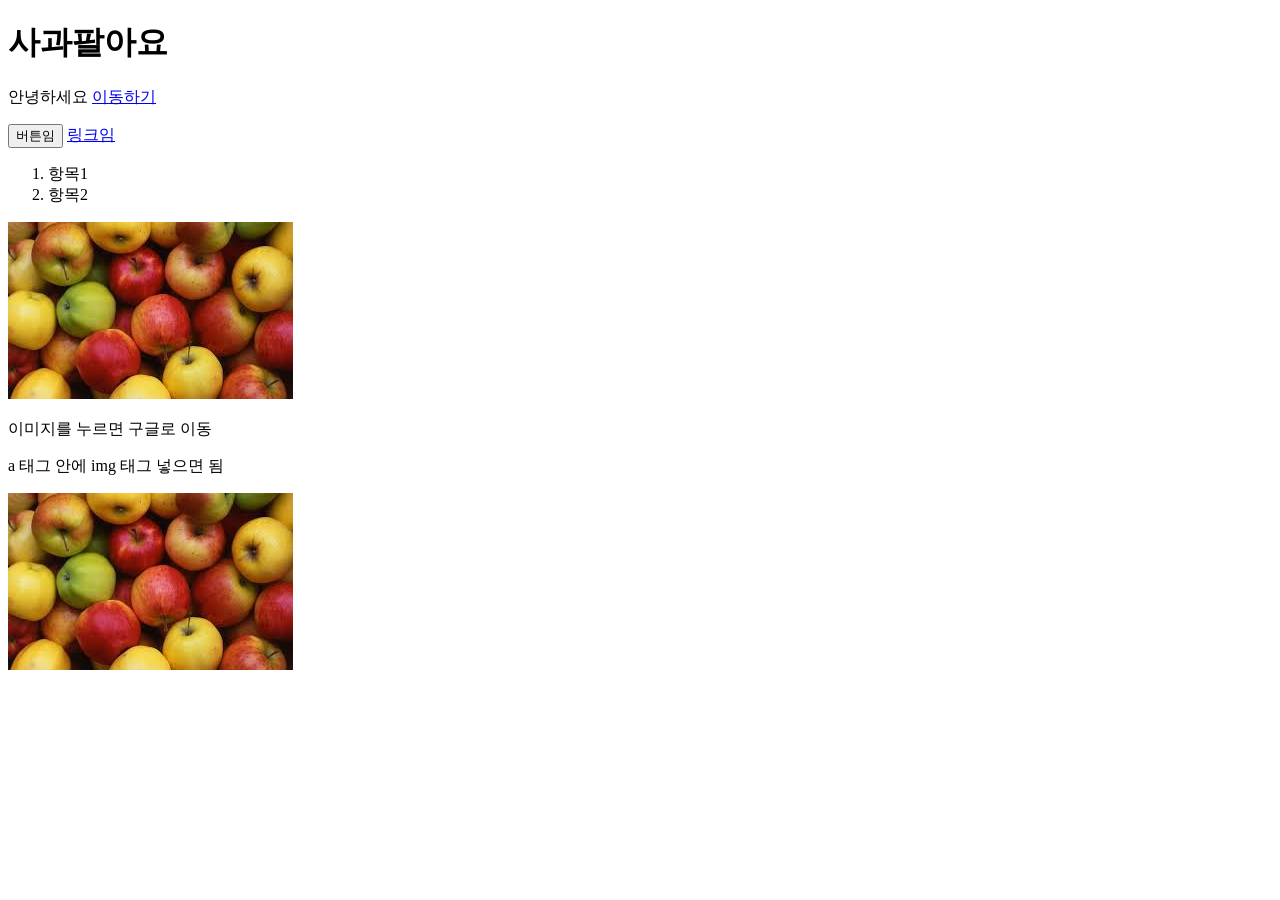
<file: index.html>
<!DOCTYPE html>
<html>
    <head>
        <meta charset="UTF-8">
        <title>Document</title>
    </head>
    <body>
        <h1>사과팔아요</h1>
        <p>안녕하세요 <a href="https://naver.com>">이동하기</a></p>
        <button>버튼임</button>
        <a href="https://google.com">링크임</a>
        <ol>
            <li>항목1</li>
            <li>항목2</li>
        </ol>
        <img src="apple.jpg">

        <p>이미지를 누르면 구글로 이동</p>
        <p>a 태그 안에 img 태그 넣으면 됨</p>
        <a href="https://google.com">
            <img src="apple.jpg">
        </a>
        

    </body>
</html>
</file>
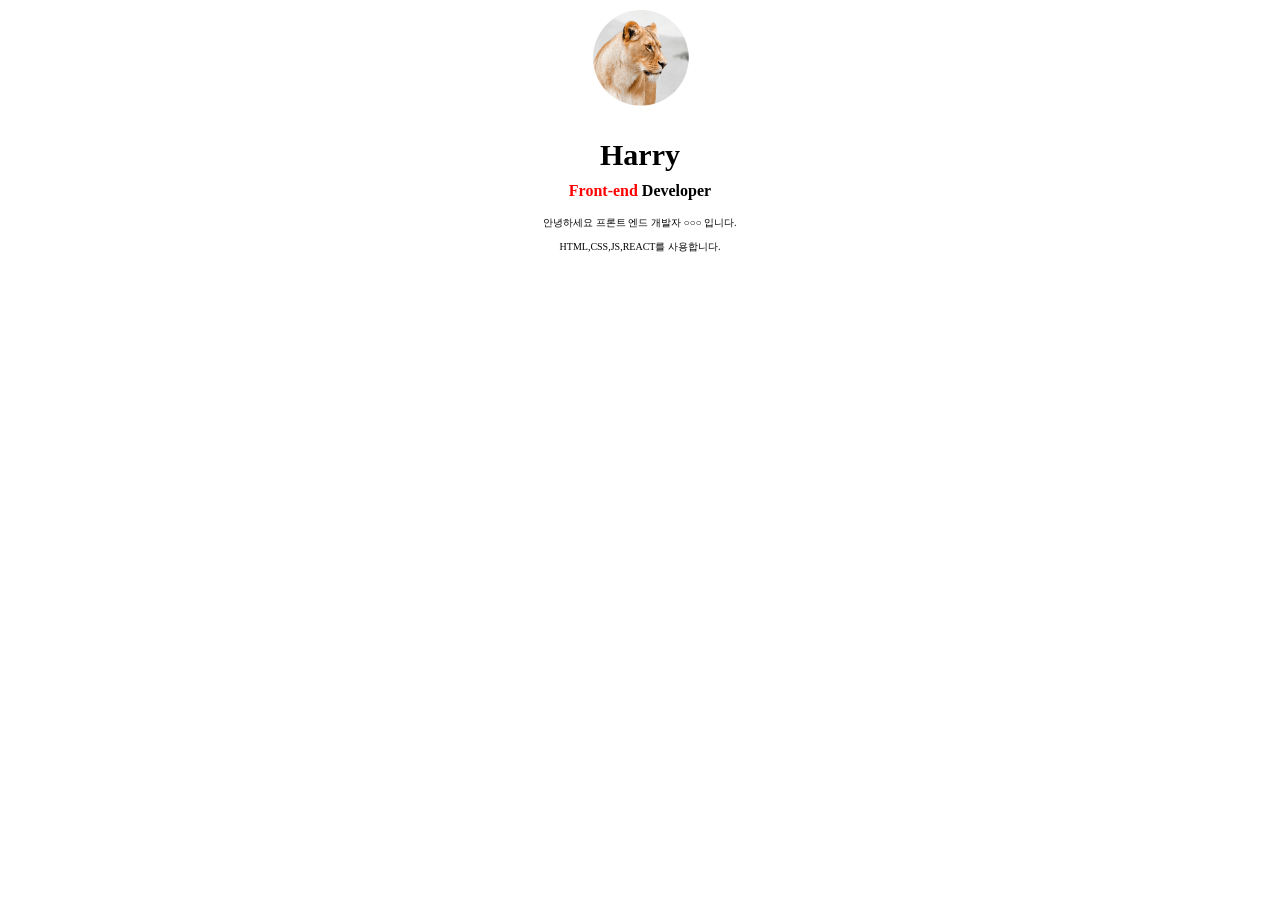
<file: 02_profile.html>
<!DOCTYPE html>
<html lang="en">
<head>
    <meta charset="UTF-8">
    <title>Document</title>
</head>
<body>
    <img src="lion.png" style="width: 100px; display: block; margin-left: auto; margin-right: auto;">
    <h3 style="text-align: center; font-size: 30px; " >Harry</h3>
    <p style="text-align: center; margin-top: -20px;"><strong><span style="color : red;">Front-end</span> Developer</strong></p>
    <p style="text-align: center; font-size: 10px;"> 안녕하세요 프론트 엔드 개발자 ○○○ 입니다.</p>
    <p style="text-align: center; font-size: 10px;"> HTML,CSS,JS,REACT를 사용합니다.</p>
    
    
</body>
</html>
</file>
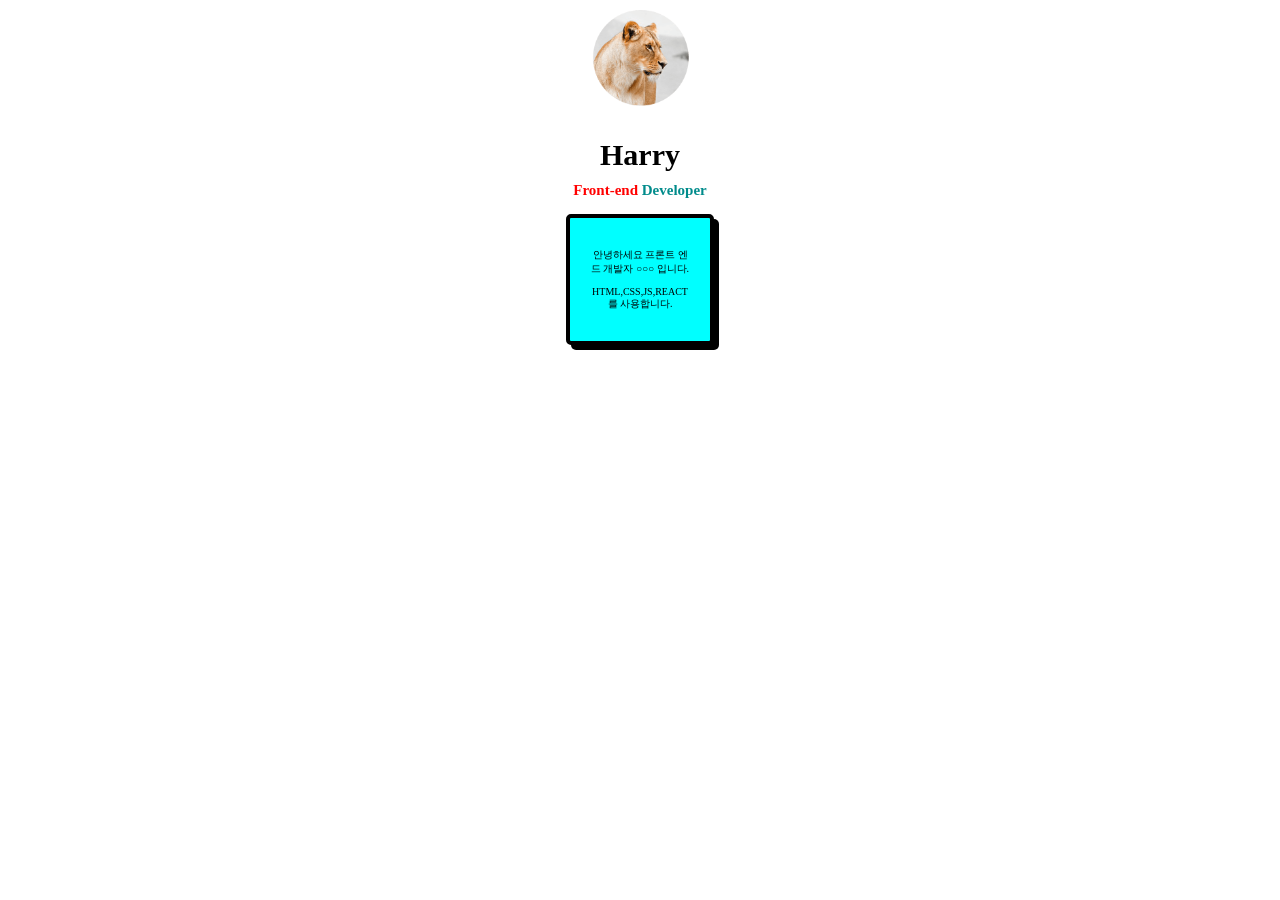
<file: 03_profile2.html>
<!DOCTYPE html>
<html lang="en">
<head>
    <meta charset="UTF-8">
    <title>Document</title>
    <link href="css/02_main.css" rel = "stylesheet">
</head>
<body>
    <img src="lion.png" class="profile">
    <h3 class="title">Harry</h3>
    <p id="special"><strong><span style="color : red;">Front-end</span> Developer</strong></p>
    <div class="box">
        <p class="summary"> 안녕하세요 프론트 엔드 개발자 ○○○ 입니다.</p>
        <p class="summary"> HTML,CSS,JS,REACT를 사용합니다.</p>
    </div>
    
</body>
</html>
</file>
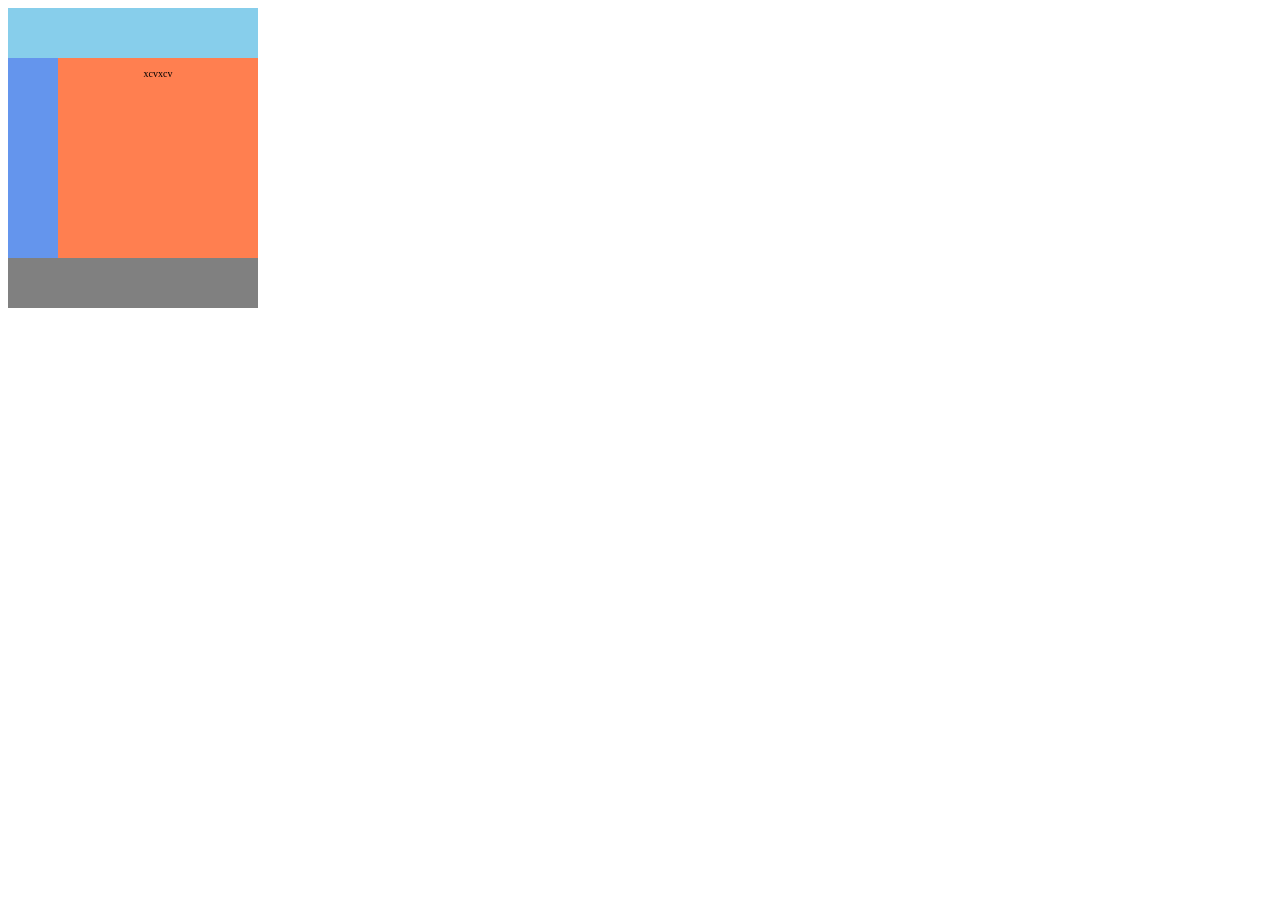
<file: 04_layout1.html>
<!DOCTYPE html>
<html lang="en">
<head>
    <meta charset="UTF-8">
    <title>Document</title>
    <link href="css/02_main.css" rel = "stylesheet">
</head>
<body>
    <div class="container"style="font-size: 0px;" >
        <div class="header"></div> 
        <div class="left-menu"></div>
        <div class="right"><p>xcvxcv</p></div>
        <div class="footer"></div>
    </div>    
</body>
</html>
</file>
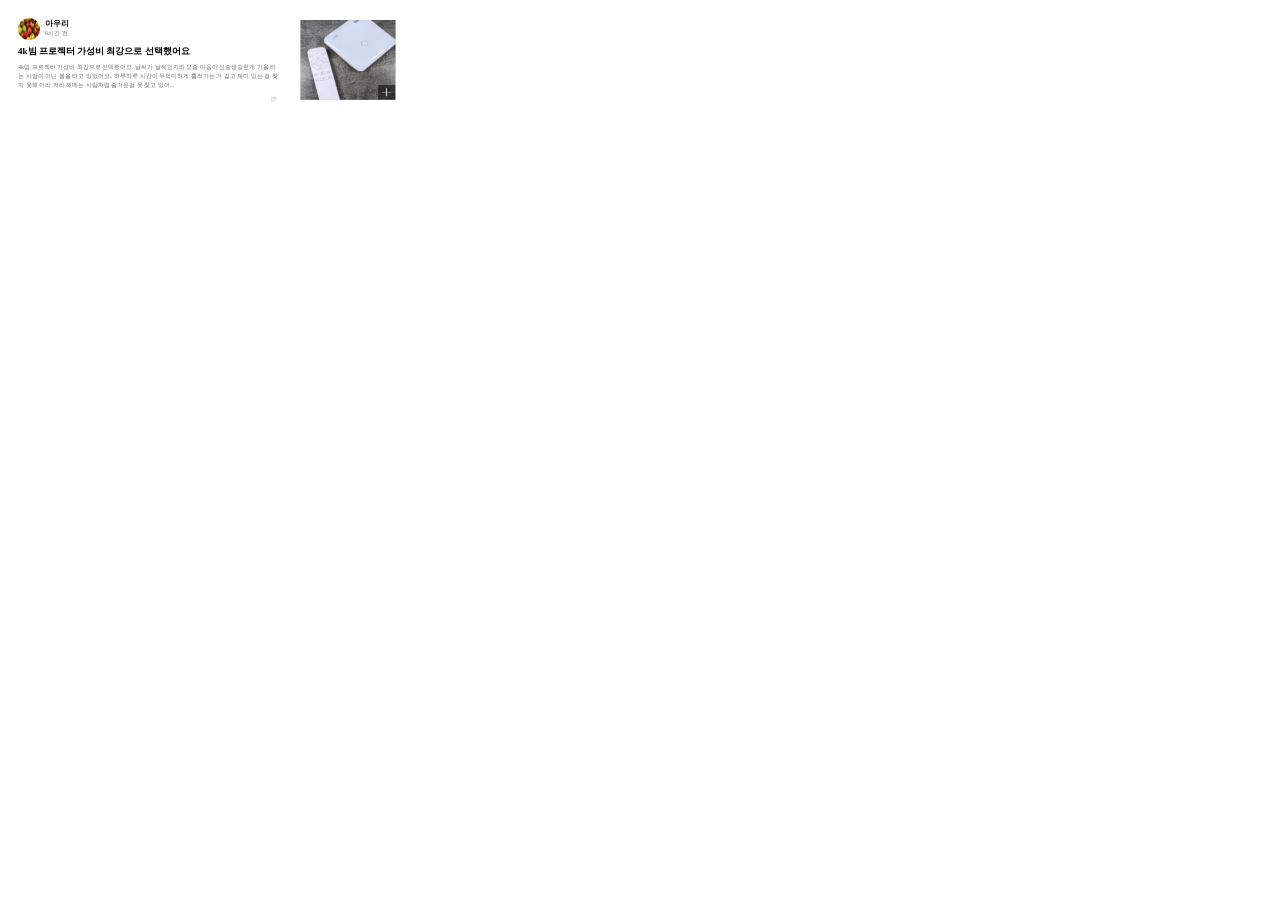
<file: 05_blogAnswer.html>
<!DOCTYPE html>
<html lang="en">
<head>
    <meta charset="UTF-8">
    <title>Document</title>
    <link href="css/05_main.css" rel ="stylesheet">
</head>
<body>
    <div class="container">
        <div class="left">
            <div class="profile">
                <img src="01_apple.jpg" class="profileImg">
                <div class="">
                    <h6>아우리</h6>
                    <p>6시간 전</p>
                </div>
            </div>
            <div class = "content">
                <p class = "title">4k빔 프로젝터 가성비 최강으로 선택했어요</p>
                <p class = "summary">
                    4k빔 프로젝터 가성비 최강으로 선택했어요.
                    날씨가 날씨인지라 요즘 마음이 신숭생숭한게 가을 타는 사람이 아닌 봄을 타고 있었어요..
                    하루하루 시간이 무의미하게 흘러가는 거 같고 재미 있는 걸 찾지 못해 이리 저리 헤메는 사람처럼 즐거운걸 못 찾고 있어...
                </p>
                <div class="shareBox">
                    <img src="05_img2.png" class="share">
                </div>
            </div>
        </div>
        <div class="right">
            <img src="05_img1.png" class="img1">
        </div>
    </div>
</body>
</html>
</file>
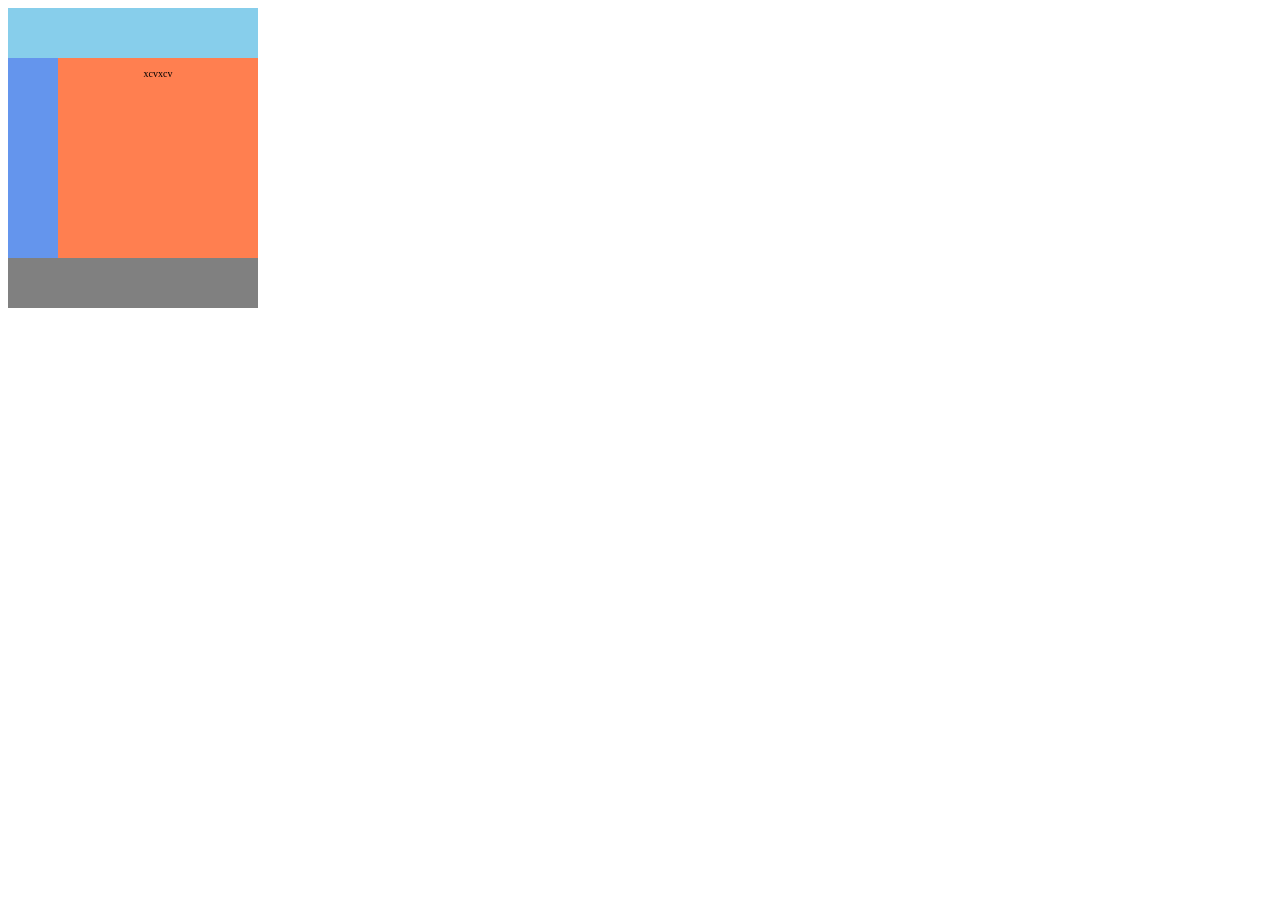
<file: layout1.html>
<!DOCTYPE html>
<html lang="en">
<head>
    <meta charset="UTF-8">
    <title>Document</title>
    <link href="css/main.css" rel = "stylesheet">
</head>
<body>
    <div class="container"style="font-size: 0px;" >
        <div class="header"></div> 
        <div class="left-menu"></div>
        <div class="right"><p>xcvxcv</p></div>
        <div class="footer"></div>
    </div>    
</body>
</html>
</file>
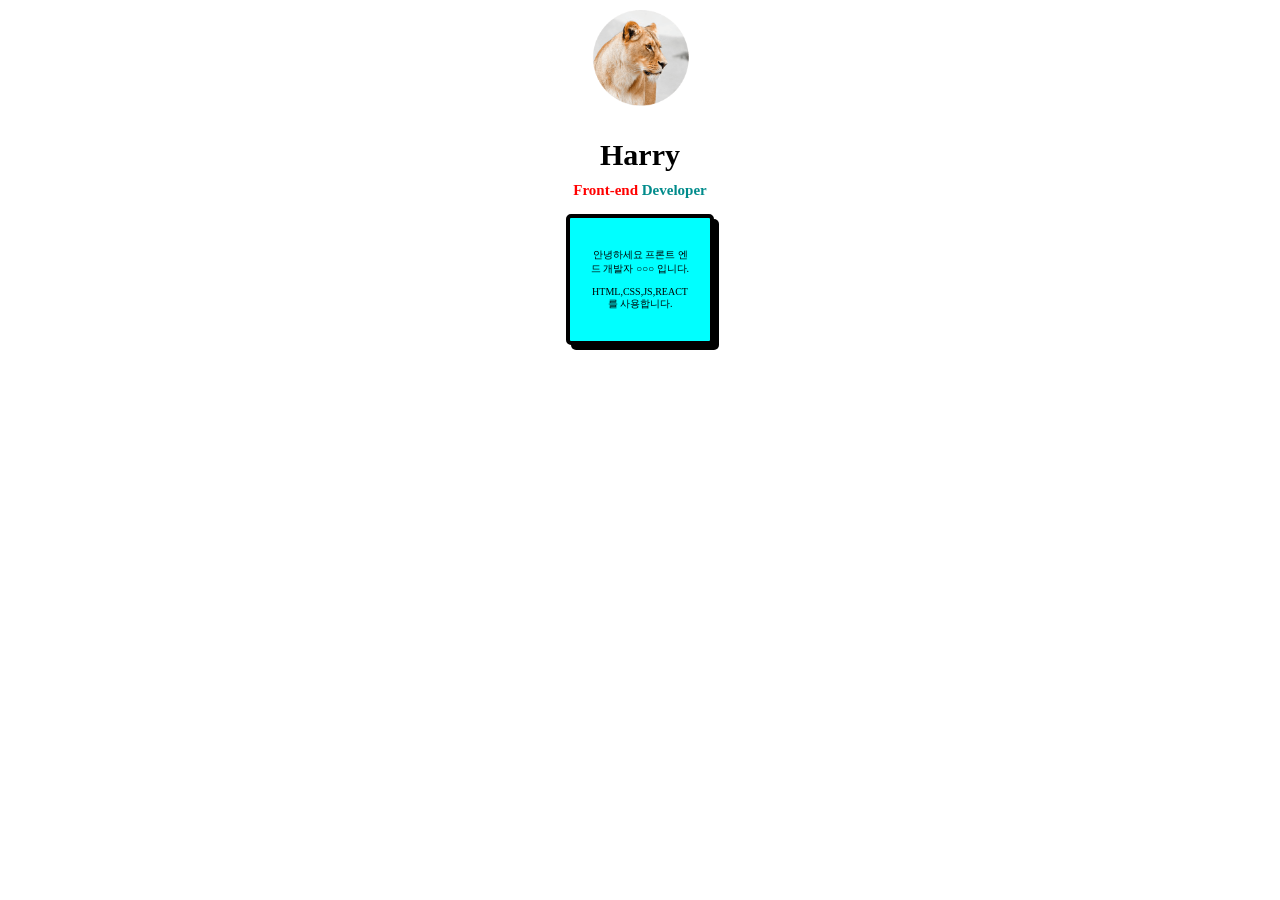
<file: profile2.html>
<!DOCTYPE html>
<html lang="en">
<head>
    <meta charset="UTF-8">
    <title>Document</title>
    <link href="css/main.css" rel = "stylesheet">
</head>
<body>
    <img src="lion.png" class="profile">
    <h3 class="title">Harry</h3>
    <p id="special"><strong><span style="color : red;">Front-end</span> Developer</strong></p>
    <div class="box">
        <p class="summary"> 안녕하세요 프론트 엔드 개발자 ○○○ 입니다.</p>
        <p class="summary"> HTML,CSS,JS,REACT를 사용합니다.</p>
    </div>
    
</body>
</html>
</file>
<file: css/02_main.css>
.profile{
    width: 100px; 
    display: block; 
    margin-left: auto; 
    margin-right: auto;
}

.title{
    text-align: center; 
    font-size: 30px; 
}

.content{
    color: darkblue;
}

p{
    text-align: center; 
    font-size: 10px;
}

#special{
    text-align: center; 
    margin-top: -20px;
    font-size: 15px;
    color: darkcyan;
}

.box{
    width: 100px;
    background-color: aqua;
    margin: auto;
    padding: 20px;
    border: 4px solid black;
    border-radius: 5px;
    font-size: 10px;
    box-shadow : 5px 5px black ;
}

/* ~~~~~~~~ layout1 ~~~~~~~~ */

.container{
    width: 250px;
}
.header{
    width: 100%;
    height: 50px;
    background-color: skyblue;
}
.left-menu{
    width: 20%;
    height: 200px;
    background: cornflowerblue;
    /* float: left; */
    display: inline-block;
}

.right{
    width: 80%;
    height: 200px;
    background: coral;
    /* float: right; */
    display: inline-block;
    vertical-align: top;
}

.footer{
    width: 100%;
    height: 50px;
    background: gray;
    /* clear: both; */
}
</file>
<file: css/05_main.css>
p{
    font-size: 6px;
    margin: 0;
    color: rgb(109, 109, 109);
}
h6{
    font-size: 8px;
    margin: 0;
}

.container{
    width: 400px;
}
.left{
    width: 70%;
    height: 100px;
    /* background-color: rgb(190, 163, 215); */
    float: left;
    padding: 10px;
    box-sizing: border-box;
}
.right{
    width: 30%;
    height: 100px;
    /* background-color: rgb(163, 215, 174); */
    float: right;
}

.profile{
    height: 22px;
}
.profileImg{
    width: 22px;
    height: 100%;
    border-radius: 100%;
    float: left;
    margin-right: 5px;
}

.img1{
    width: 80%;
    height: 80%;
    margin: 10%;
}

.content{
    margin: 5px 0;
}

.title{
    font-size: 9px;
    font-weight: bold;
    margin-bottom: 5px;
    color: black;
}

.shareBox{
    text-align: right;
}
.share{
    width: 10px;
    height: 10px;
}
</file>
<file: css/main.css>
.profile{
    width: 100px; 
    display: block; 
    margin-left: auto; 
    margin-right: auto;
}

.title{
    text-align: center; 
    font-size: 30px; 
}

.content{
    color: darkblue;
}

p{
    text-align: center; 
    font-size: 10px;
}

#special{
    text-align: center; 
    margin-top: -20px;
    font-size: 15px;
    color: darkcyan;
}

.box{
    width: 100px;
    background-color: aqua;
    margin: auto;
    padding: 20px;
    border: 4px solid black;
    border-radius: 5px;
    font-size: 10px;
    box-shadow : 5px 5px black ;
}

/* ~~~~~~~~ layout1 ~~~~~~~~ */

.container{
    width: 250px;
}
.header{
    width: 100%;
    height: 50px;
    background-color: skyblue;
}
.left-menu{
    width: 20%;
    height: 200px;
    background: cornflowerblue;
    /* float: left; */
    display: inline-block;
}

.right{
    width: 80%;
    height: 200px;
    background: coral;
    /* float: right; */
    display: inline-block;
    vertical-align: top;
}

.footer{
    width: 100%;
    height: 50px;
    background: gray;
    /* clear: both; */
}
</file>
